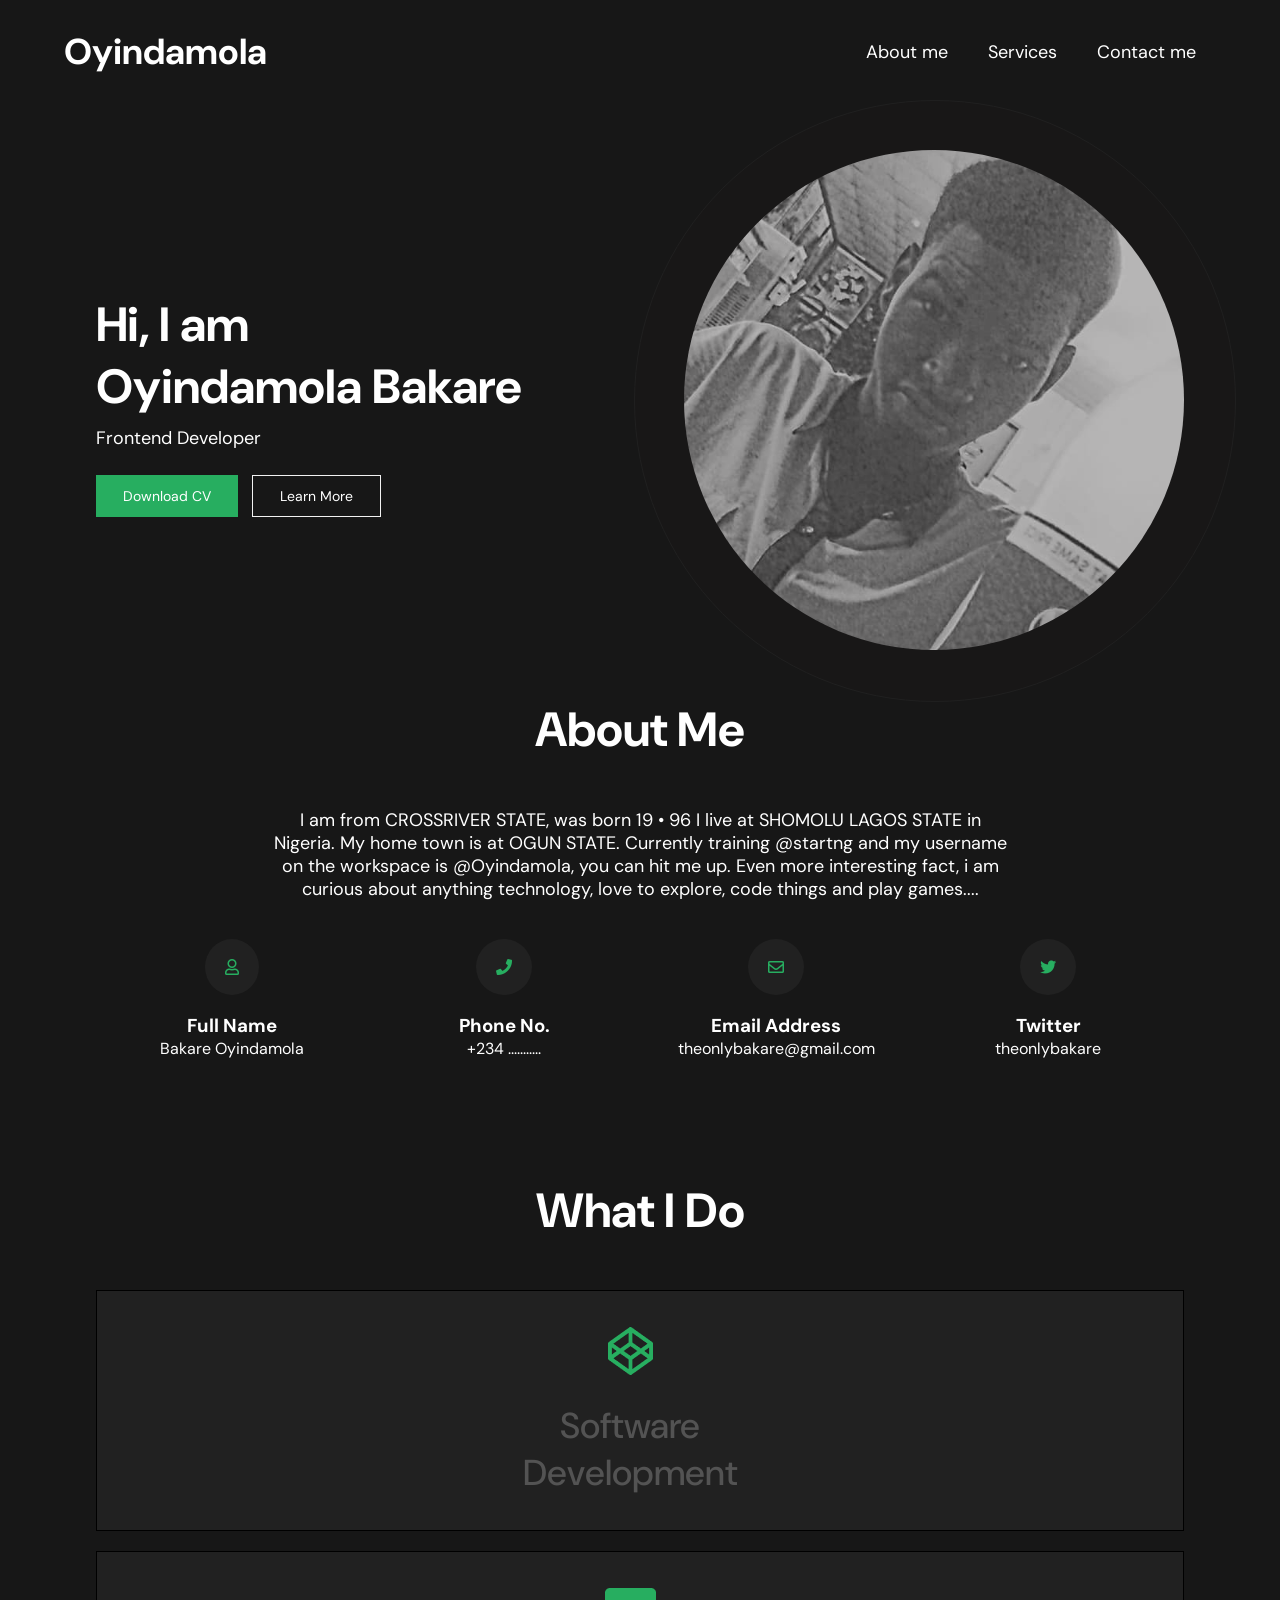
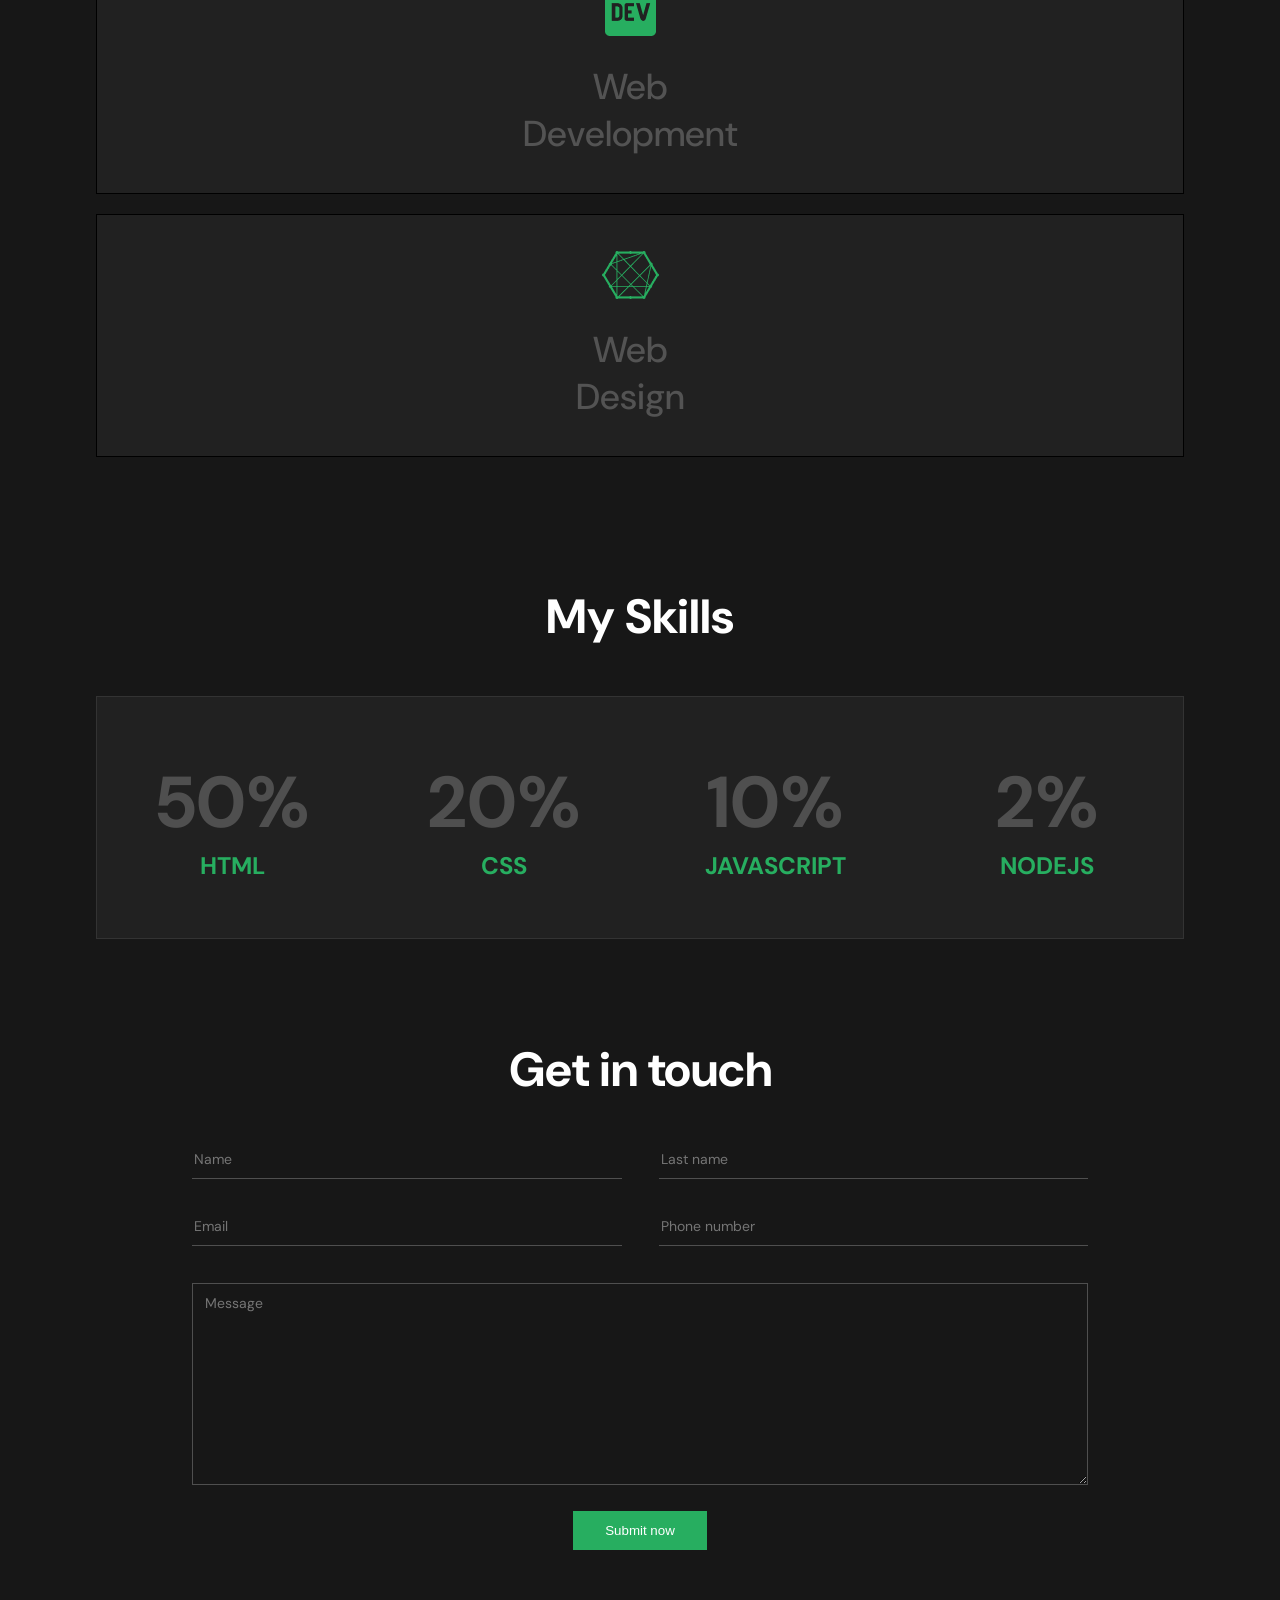
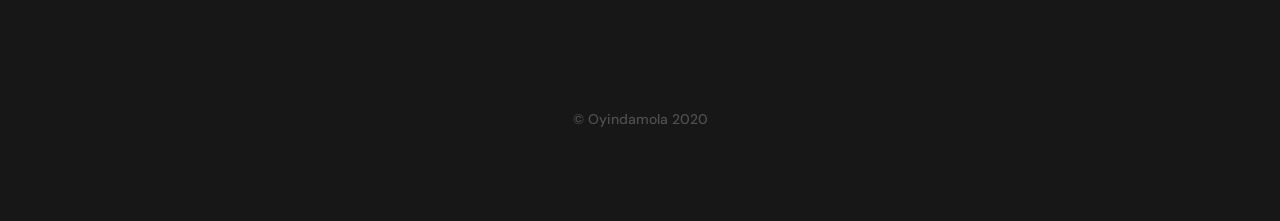
<file: index.html>
<!DOCTYPE html5>
<html>
    <head>
        <meta charset="UTF-8" />
        <meta name="viewport" content="width=device-width, initial-scale=1.0" />
        <meta http-equiv="X-UA-Compatible" content="ie-edge" />
        <link rel="icon" href="images/favicon.ico" type="image" sizes="16x16">
        <title>Oyindamola</title>
        <link rel="stylesheet" href="https://cdnjs.cloudflare.com/ajax/libs/font-awesome/5.13.0/css/all.min.css" integrity="sha256-h20CPZ0QyXlBuAw7A+KluUYx/3pK+c7lYEpqLTlxjYQ=" crossorigin="anonymous" />
        <link rel="stylesheet" href="styles/main.css" />
    </head>
    <body>
        <section class="nav-wrapper">
            <div class="nav-contents">
                <h2>Oyindamola</h2>
                <ul>
                    <li><a href="#">About me</a></li>
                    <li><a href="#">Services</a></li>
                    <li><a href="#">Contact me</a></li>
                </ul>
            </div>
        </section>

        <section class="user-wrapper">
            <div class="user-contents">
                <div class="user-info">
                    <h2>Hi, I am <br> Oyindamola Bakare</h2>
                    <p>Frontend Developer</p>

                    <div class="user-links">
                        <a href="#">Download CV</a>
                        <a href="#">Learn More</a>
                    </div>
                </div>

                <div class="user-img"></div>
            </div>
        </section>

        <section class="about-me-wrapper">
            <div class="about-me-contents">
                <div class="user-text">
                    <h2>About Me</h2>
                    <p>I am from CROSSRIVER STATE, was born 19 • 96 I live at SHOMOLU LAGOS STATE in Nigeria. My home town is at OGUN STATE. Currently training @startng and my username on the workspace is @Oyindamola, you can hit me up. Even more interesting fact, i am curious about anything technology, love to explore, code things and play games....</p>
                </div>

                <div class="user-infos">
                    <div class="user-detail">
                        <i class="far fa-user"></i>
                        <div>
                            <h3>Full Name</h3>
                            <p>Bakare Oyindamola</p>
                        </div>
                    </div>

                    <div class="user-detail">
                        <i class="fas fa-phone"></i>
                        <div>
                            <h3>Phone No.</h3>
                            <p>+234 ...........</p>
                        </div>
                    </div>

                    <div class="user-detail">
                        <i class="far fa-envelope"></i>
                        <div>
                            <h3>Email Address</h3>
                            <p>theonlybakare@gmail.com</p>
                        </div>
                    </div>

                    <div class="user-detail">
                        <i class="fab fa-twitter"></i>
                        <div>
                            <h3>Twitter</h3>
                            <a href="www.twitter.com">theonlybakare</a>
                        </div>
                    </div>
                </div>
            </div>
        </section>

        <section class="what-i-do-wrapper">
            <div class="what-i-do-text">
                <h2>What I Do</h2>

                <div class="what-i-do">
                    <div class="work-wrapper">
                        <div>
                            <img src="images/icons/software.png" />
                        </div>
                        <p>Software <br>Development</p>
                    </div>

                    <div class="work-wrapper">
                        <div>
                            <img src="images/icons/dev.png" />
                        </div>
                        <p>Web <br>Development</p>
                    </div>

                    <div class="work-wrapper">
                        <div>
                            <img src="images/icons/web.png" />
                        </div>
                        <p>Web <br>Design</p>
                    </div>
                </div>
            </div>
        </section>

        <section class="skills-wrapper">
            <div class="skills-content">
                <h2>My Skills</h2>

                <div class="skills-level">
                    <div>
                        <h2>50%</h2>
                        <p>html</p>
                    </div>

                    <div>
                        <h2>20%</h2>
                        <p>css</p>
                    </div>

                    <div>
                        <h2>10%</h2>
                        <p>javascript</p>
                    </div>

                    <div>
                        <h2>2%</h2>
                        <p>nodejs</p>
                    </div>
                </div>
            </div>
        </section>

        <section class="contact-wrapper">
            <div class="contact-contents">
                <h2>Get in touch</h2>

                <form>
                    <div>
                        <input type="text" placeholder="Name" />
                        <input type="text" placeholder="Last name" />
                    </div>

                    <div>
                        <input type="email" placeholder="Email" />
                        <input type="number" placeholder="Phone number" />
                    </div>

                    <textarea rows="10" placeholder="Message"></textarea>
                    <button>Submit now</button>
                </form>
            </div>
        </section>

        <button id="scrollto-top">
            <i class="fas fa-arrow-up"></i>
        </button>

        <footer>
            <p>&copy; Oyindamola 2020</p>
        </footer>
        <script src="scripts/main.js"></script>
    </body>
</html>
</file>
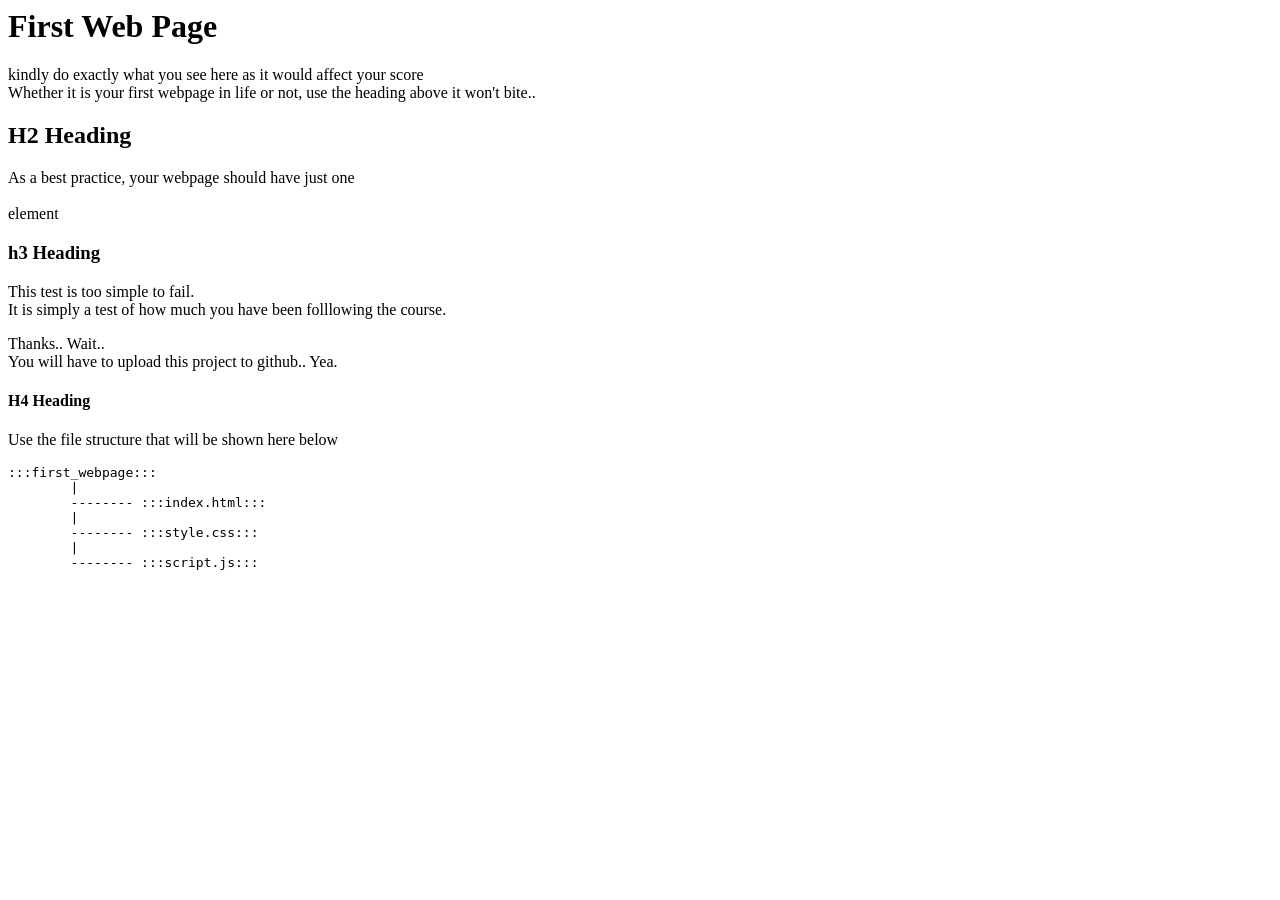
<file: first_webpage/index.html>
<html lang="en">
<head>
    <meta charset="UTF-8">
    <meta name="viewport" content="width=device-width, initial-scale=1.0">
    <meta http-equiv="X-UA-Compatible" content="ie=edge">
    <title>Document</title>
</head>
<body>
    <h1>First Web Page</h1>
    <p>kindly do exactly what you see here as it would affect your score<br>
        Whether it is your first webpage in life or not, use the heading above it won't bite..
    </p>

    <h2>H2 Heading</h2>
    <p>As a best practice, your webpage should have just one<br><br> element</p>

    <h3>h3 Heading</h3>
    <p>This test is too simple to fail.<br>
    It is simply a test of how much you have been folllowing the course.
    </p>
    <p>Thanks.. Wait..<br>You will have to upload this project to github.. Yea.</p>

    <h4>H4 Heading</h4>
    <p>Use the file structure that will be shown here below</p>
    <pre>:::first_webpage:::
        |
        -------- :::index.html:::
        |
        -------- :::style.css:::
        |
        -------- :::script.js:::
    </pre>
</body>
</html>
</file>
<file: styles/main.css>
@import url("https://fonts.googleapis.com/css?family=DM+Sans&display=swap");
* {
  -webkit-box-sizing: border-box;
          box-sizing: border-box;
}

body,
ul,
li,
h1,
h2,
h3,
h4,
p {
  margin: 0;
  padding: 0;
}

body {
  background-color: #171717;
  color: white;
  font-family: 'DM Sans', sans-serif;
}

li {
  list-style: none;
}

a {
  text-decoration: none;
  color: white;
}

.nav-wrapper {
  padding-top: 28px;
  margin-bottom: 124px;
  position: fixed;
  width: 100%;
  z-index: 3;
  padding-bottom: 10px;
  -webkit-transition: all 0.5s;
  transition: all 0.5s;
}

.nav-wrapper .nav-contents {
  display: -webkit-box;
  display: -ms-flexbox;
  display: flex;
  -webkit-box-pack: justify;
      -ms-flex-pack: justify;
          justify-content: space-between;
  -webkit-box-align: center;
      -ms-flex-align: center;
          align-items: center;
  width: 90%;
  margin: auto;
}

@media screen and (max-width: 670px) {
  .nav-wrapper .nav-contents {
    -webkit-box-pack: center;
        -ms-flex-pack: center;
            justify-content: center;
  }
}

.nav-wrapper .nav-contents h2 {
  font-size: 36px;
}

.nav-wrapper .nav-contents ul {
  display: -webkit-box;
  display: -ms-flexbox;
  display: flex;
}

@media screen and (max-width: 670px) {
  .nav-wrapper .nav-contents ul {
    display: none;
  }
}

.nav-wrapper .nav-contents ul li a {
  font-size: 18px;
  padding: 0 20px;
}

.user-wrapper {
  padding-top: 150px;
  margin-bottom: 48px;
}

.user-wrapper .user-contents {
  width: 85%;
  margin: auto;
  display: -webkit-box;
  display: -ms-flexbox;
  display: flex;
  -webkit-box-orient: vertical;
  -webkit-box-direction: reverse;
      -ms-flex-direction: column-reverse;
          flex-direction: column-reverse;
  -webkit-box-pack: center;
      -ms-flex-pack: center;
          justify-content: center;
  -webkit-box-align: center;
      -ms-flex-align: center;
          align-items: center;
}

@media screen and (min-width: 1220px) {
  .user-wrapper .user-contents {
    -webkit-box-orient: horizontal;
    -webkit-box-direction: normal;
        -ms-flex-direction: row;
            flex-direction: row;
    -webkit-box-align: center;
        -ms-flex-align: center;
            align-items: center;
    -webkit-box-pack: justify;
        -ms-flex-pack: justify;
            justify-content: space-between;
  }
}

.user-wrapper .user-contents .user-info {
  text-align: center;
}

@media screen and (min-width: 1220px) {
  .user-wrapper .user-contents .user-info {
    text-align: left;
  }
}

.user-wrapper .user-contents .user-info h2 {
  font-size: 48px;
  line-height: 62px;
  margin-bottom: 9px;
}

.user-wrapper .user-contents .user-info p {
  font-size: 18px;
  line-height: 23px;
}

.user-wrapper .user-contents .user-info .user-links {
  margin-top: 35px;
  -webkit-box-ordinal-group: 2;
      -ms-flex-order: 1;
          order: 1;
}

.user-wrapper .user-contents .user-info .user-links a {
  padding: 12px 27px;
  background: #27AE60;
  margin-right: 10px;
  font-size: 14px;
}

.user-wrapper .user-contents .user-info .user-links a:last-child {
  background: transparent;
  border: 1px solid #F2F2F2;
  padding: 11px 27px;
  margin-right: 0;
}

.user-wrapper .user-contents .user-img {
  position: relative;
  width: 500px;
  height: 500px;
  background: url("../images/IMG_0400.JPG") no-repeat center center;
  background-size: cover;
  border-radius: 50%;
  margin-bottom: 70px;
}

@media screen and (min-width: 1220px) {
  .user-wrapper .user-contents .user-img {
    margin-bottom: 0;
  }
}

@media screen and (max-width: 650px) {
  .user-wrapper .user-contents .user-img {
    width: 400px;
    height: 400px;
  }
}

@media screen and (max-width: 500px) {
  .user-wrapper .user-contents .user-img {
    width: 300px;
    height: 300px;
  }
}

.user-wrapper .user-contents .user-img:before {
  content: "";
  position: absolute;
  top: -50px;
  left: -50px;
  display: block;
  width: 600px;
  height: 600px;
  border-radius: 50%;
  background: rgba(30, 29, 29, 0.2);
  border: 1px solid #202020;
}

@media screen and (max-width: 650px) {
  .user-wrapper .user-contents .user-img:before {
    width: 500px;
    height: 500px;
  }
}

@media screen and (max-width: 500px) {
  .user-wrapper .user-contents .user-img:before {
    width: 400px;
    height: 400px;
  }
}

.about-me-wrapper {
  margin-bottom: 120px;
}

.about-me-wrapper .about-me-contents {
  width: 85%;
  margin: auto;
  text-align: center;
}

.about-me-wrapper .about-me-contents .user-text {
  margin-bottom: 30px;
}

.about-me-wrapper .about-me-contents .user-text h2 {
  font-size: 48px;
  margin-bottom: 48px;
}

.about-me-wrapper .about-me-contents .user-text p {
  max-width: 745px;
  margin: 0 auto 38px;
  font-size: 18px;
  line-height: 23px;
}

.about-me-wrapper .about-me-contents .user-infos {
  display: -ms-grid;
  display: grid;
  -ms-grid-columns: (1fr)[4];
      grid-template-columns: repeat(4, 1fr);
}

@media screen and (max-width: 900px) {
  .about-me-wrapper .about-me-contents .user-infos {
    -ms-grid-columns: (1fr)[2];
        grid-template-columns: repeat(2, 1fr);
    grid-row-gap: 25px;
  }
}

.about-me-wrapper .about-me-contents .user-infos .user-detail p {
  margin: 0;
}

.about-me-wrapper .about-me-contents .user-infos .user-detail i {
  padding: 20px;
  background: #212121;
  color: #27AE60;
  border-radius: 50%;
  margin-bottom: 18px;
}

.what-i-do-wrapper {
  margin-bottom: 128px;
}

.what-i-do-wrapper .what-i-do-text {
  width: 85%;
  margin: auto;
  text-align: center;
}

.what-i-do-wrapper .what-i-do-text h2 {
  font-size: 48px;
  margin-bottom: 48px;
}

.what-i-do-wrapper .what-i-do-text .what-i-do {
  display: -ms-grid;
  display: grid;
  -ms-grid-columns: (minmax(349px, auto))[3];
      grid-template-columns: repeat(3, minmax(349px, auto));
  -ms-grid-rows: (minmax(241px, 241px))[1];
      grid-template-rows: repeat(1, minmax(241px, 241px));
  grid-column-gap: 60px;
  text-align: left;
}

@media screen and (max-width: 1380px) {
  .what-i-do-wrapper .what-i-do-text .what-i-do {
    text-align: center;
    -ms-grid-columns: (1fr)[1];
        grid-template-columns: repeat(1, 1fr);
    grid-row-gap: 20px;
  }
}

.what-i-do-wrapper .what-i-do-text .what-i-do .work-wrapper {
  background: #212121;
  border: 1px solid #000000;
  padding: 36px 70px 36px 50px;
  cursor: pointer;
}

.what-i-do-wrapper .what-i-do-text .what-i-do .work-wrapper:hover {
  border-bottom: 5px solid #27AE60;
}

.what-i-do-wrapper .what-i-do-text .what-i-do .work-wrapper div {
  margin-bottom: 27px;
}

.what-i-do-wrapper .what-i-do-text .what-i-do .work-wrapper p {
  font-weight: 500;
  font-size: 36px;
  line-height: 47px;
  color: #535353;
}

.skills-wrapper {
  margin-bottom: 100px;
}

.skills-wrapper .skills-content {
  text-align: center;
  width: 85%;
  margin: auto;
}

.skills-wrapper .skills-content h2 {
  font-size: 48px;
  margin-bottom: 48px;
}

.skills-wrapper .skills-content .skills-level {
  background: #212121;
  border: 1px solid #333333;
  display: -ms-grid;
  display: grid;
  -ms-grid-columns: (1fr)[4];
      grid-template-columns: repeat(4, 1fr);
  padding: 59px 0 57px;
}

@media screen and (max-width: 850px) {
  .skills-wrapper .skills-content .skills-level {
    -ms-grid-columns: (1fr)[2];
        grid-template-columns: repeat(2, 1fr);
    grid-row-gap: 20px;
  }
}

.skills-wrapper .skills-content .skills-level h2 {
  font-size: 72px;
  line-height: 94px;
  color: #4F4F4F;
  margin-bottom: 0;
}

.skills-wrapper .skills-content .skills-level p {
  font-weight: bold;
  text-transform: uppercase;
  font-size: 24px;
  line-height: 31px;
  text-align: center;
  color: #27AE60;
}

.contact-wrapper .contact-contents {
  width: 85%;
  margin: auto;
  text-align: center;
}

@media screen and (min-width: 1100px) {
  .contact-wrapper .contact-contents {
    width: 70%;
  }
}

@media screen and (min-width: 1400px) {
  .contact-wrapper .contact-contents {
    width: 60%;
  }
}

@media screen and (min-width: 1600px) {
  .contact-wrapper .contact-contents {
    width: 50%;
  }
}

.contact-wrapper .contact-contents h2 {
  font-size: 48px;
  line-height: 62px;
  margin-bottom: 48px;
}

.contact-wrapper .contact-contents form input,
.contact-wrapper .contact-contents form textarea {
  font-family: 'DM Sans', sans-serif;
  font-size: 14px;
  line-height: 18px;
  width: 100%;
  background: transparent;
  color: #4F4F4F;
  outline: none;
}

.contact-wrapper .contact-contents form div {
  display: -ms-grid;
  display: grid;
  -ms-grid-columns: (1fr)[2];
      grid-template-columns: repeat(2, 1fr);
  grid-column-gap: 37px;
  margin-bottom: 37px;
}

.contact-wrapper .contact-contents form div input {
  padding-bottom: 10px;
  border: none;
  border-bottom: 1px solid #4F4F4F;
}

.contact-wrapper .contact-contents form textarea {
  padding: 10px 12px;
  border: 1px solid #4F4F4F;
}

.contact-wrapper .contact-contents form button {
  margin-top: 26px;
  padding: 12px 32px;
  color: white;
  background-color: #27AE60;
  outline: none;
  border: none;
}

#scrollto-top {
  position: fixed;
  right: 10px;
  bottom: 10px;
  width: 40px;
  height: 40px;
  border: none;
  outline: none;
  color: white;
  border-radius: 50px;
  background-color: #27AE60;
  -webkit-transition: all 0.5s;
  transition: all 0.5s;
}

footer {
  text-align: center;
  font-weight: 500;
  font-size: 14px;
  line-height: 18px;
  color: #4F4F4F;
  padding-bottom: 93px;
  margin-top: 160px;
}
/*# sourceMappingURL=main.css.map */
</file>
